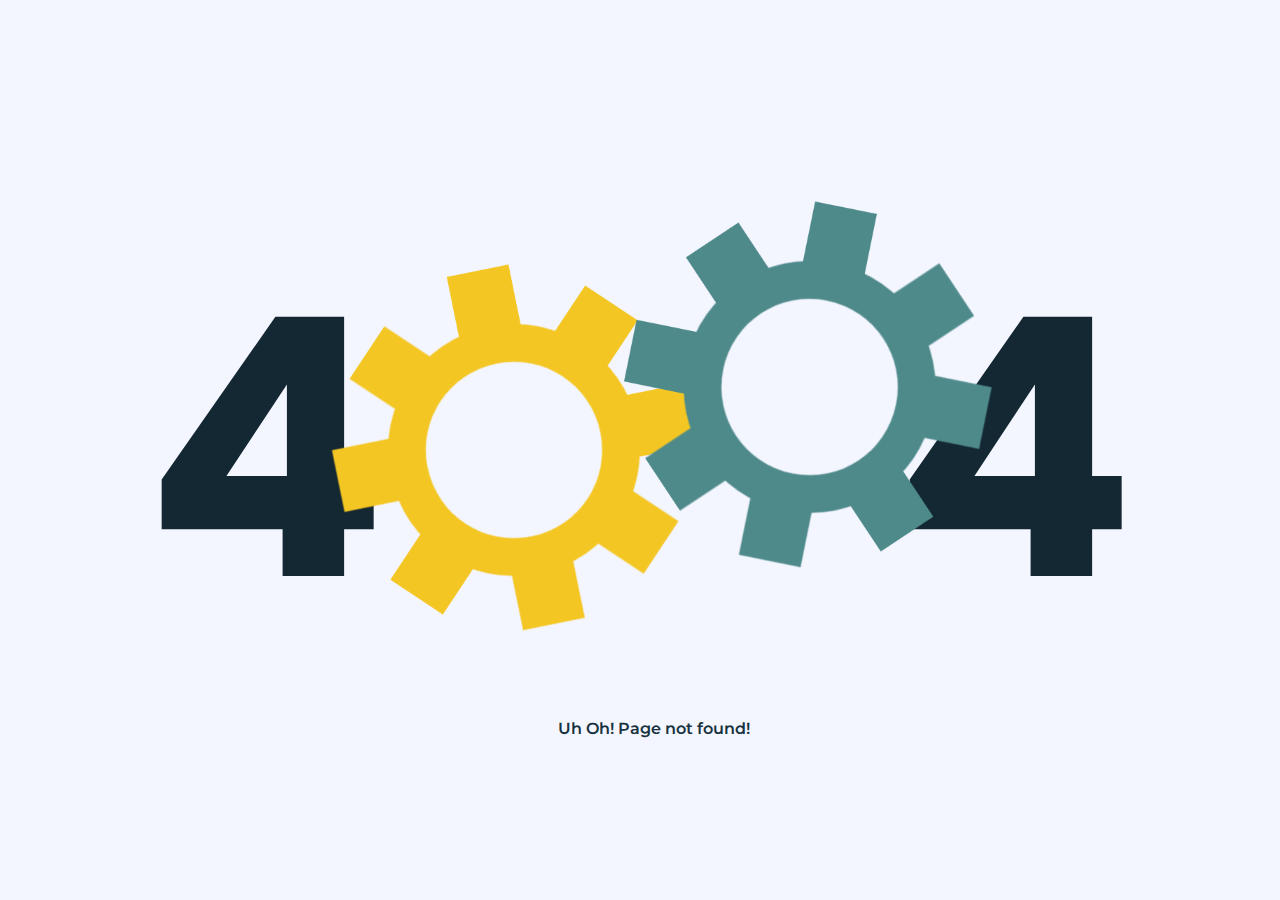
<file: pages/not-found-page.html>
<!DOCTYPE html>
<html lang="en">
<head>
  <meta charset="UTF-8">
  <meta http-equiv="X-UA-Compatible" content="IE=edge">
  <meta name="viewport" content="width=device-width, initial-scale=1.0">
  <title>404 error</title>
  <!--
    Google fonts
  -->
  <link rel="preconnect" href="https://fonts.googleapis.com">
<link rel="preconnect" href="https://fonts.gstatic.com" crossorigin>
<link href="https://fonts.googleapis.com/css2?family=Montserrat:wght@400;500;600;700&family=Poppins:wght@400;700&display=swap" rel="stylesheet">
<!--
  css page
-->
<link rel="stylesheet" href="../assets/css/error.css" >
<script src="https://cdnjs.cloudflare.com/ajax/libs/gsap/3.3.1/gsap.min.js"></script>
</head>
<body>
  <div class="container">
    <h1 class="first-four">4</h1>
    <div class="cog-wheel1">
        <div class="cog1">
          <div class="top"></div>
          <div class="down"></div>
          <div class="left-top"></div>
          <div class="left-down"></div>
          <div class="right-top"></div>
          <div class="right-down"></div>
          <div class="left"></div>
          <div class="right"></div>
      </div>
    </div>
    
    <div class="cog-wheel2"> 
      <div class="cog2">
          <div class="top"></div>
          <div class="down"></div>
          <div class="left-top"></div>
          <div class="left-down"></div>
          <div class="right-top"></div>
          <div class="right-down"></div>
          <div class="left"></div>
          <div class="right"></div>
      </div>
    </div>
   <h1 class="second-four">4</h1>
    <p class="wrong-para">Uh Oh! Page not found!</p>
  </div>

  <script src="../assets/js/error.js"></script>
</body>
</html>
</file>
<file: assets/css/error.css>
*{
  margin:0;
  padding:0;
  box-sizing:border-box;
}

body{
  overflow:hidden;
  background-color: #f4f6ff;
}

.container{
  width:100vw;
  height:100vh;
  display: flex;
  justify-content: center;
  align-items: center;
  font-family: "Poppins", sans-serif;
  position: relative;
  left:6vmin;
  text-align: center;
}

.cog-wheel1, .cog-wheel2{
  transform:scale(0.7);
}

.cog1, .cog2{
  width:40vmin;
  height:40vmin;
  border-radius:50%;
  border:6vmin solid #f3c623;
  position: relative;
}


.cog2{
  border:6vmin solid #4f8a8b;
}

.top, .down, .left, .right, .left-top, .left-down, .right-top, .right-down{
  width:10vmin;
  height:10vmin;
  background-color: #f3c623;
  position: absolute;
}

.cog2 .top,.cog2  .down,.cog2  .left,.cog2  .right,.cog2  .left-top,.cog2  .left-down,.cog2  .right-top,.cog2  .right-down{
  background-color: #4f8a8b;
}

.top{
  top:-14vmin;
  left:9vmin;
}

.down{
  bottom:-14vmin;
  left:9vmin;
}

.left{
  left:-14vmin;
  top:9vmin;
}

.right{
  right:-14vmin;
  top:9vmin;
}

.left-top{
  transform:rotateZ(-45deg);
  left:-8vmin;
  top:-8vmin;
}

.left-down{
  transform:rotateZ(45deg);
  left:-8vmin;
  top:25vmin;
}

.right-top{
  transform:rotateZ(45deg);
  right:-8vmin;
  top:-8vmin;
}

.right-down{
  transform:rotateZ(-45deg);
  right:-8vmin;
  top:25vmin;
}

.cog2{
  position: relative;
  left:-10.2vmin;
  bottom:10vmin;
}

h1{
  color:#142833;
}

.first-four{
  position: relative;
  left:6vmin;
  font-size:40vmin;
}

.second-four{
  position: relative;
  right:18vmin;
  z-index: -1;
  font-size:40vmin;
}

.wrong-para{
  font-family: "Montserrat", sans-serif;
  position: absolute;
  bottom:15vmin;
  padding:3vmin 12vmin 3vmin 3vmin;
  font-weight:600;
  color:#092532;
}
</file>
